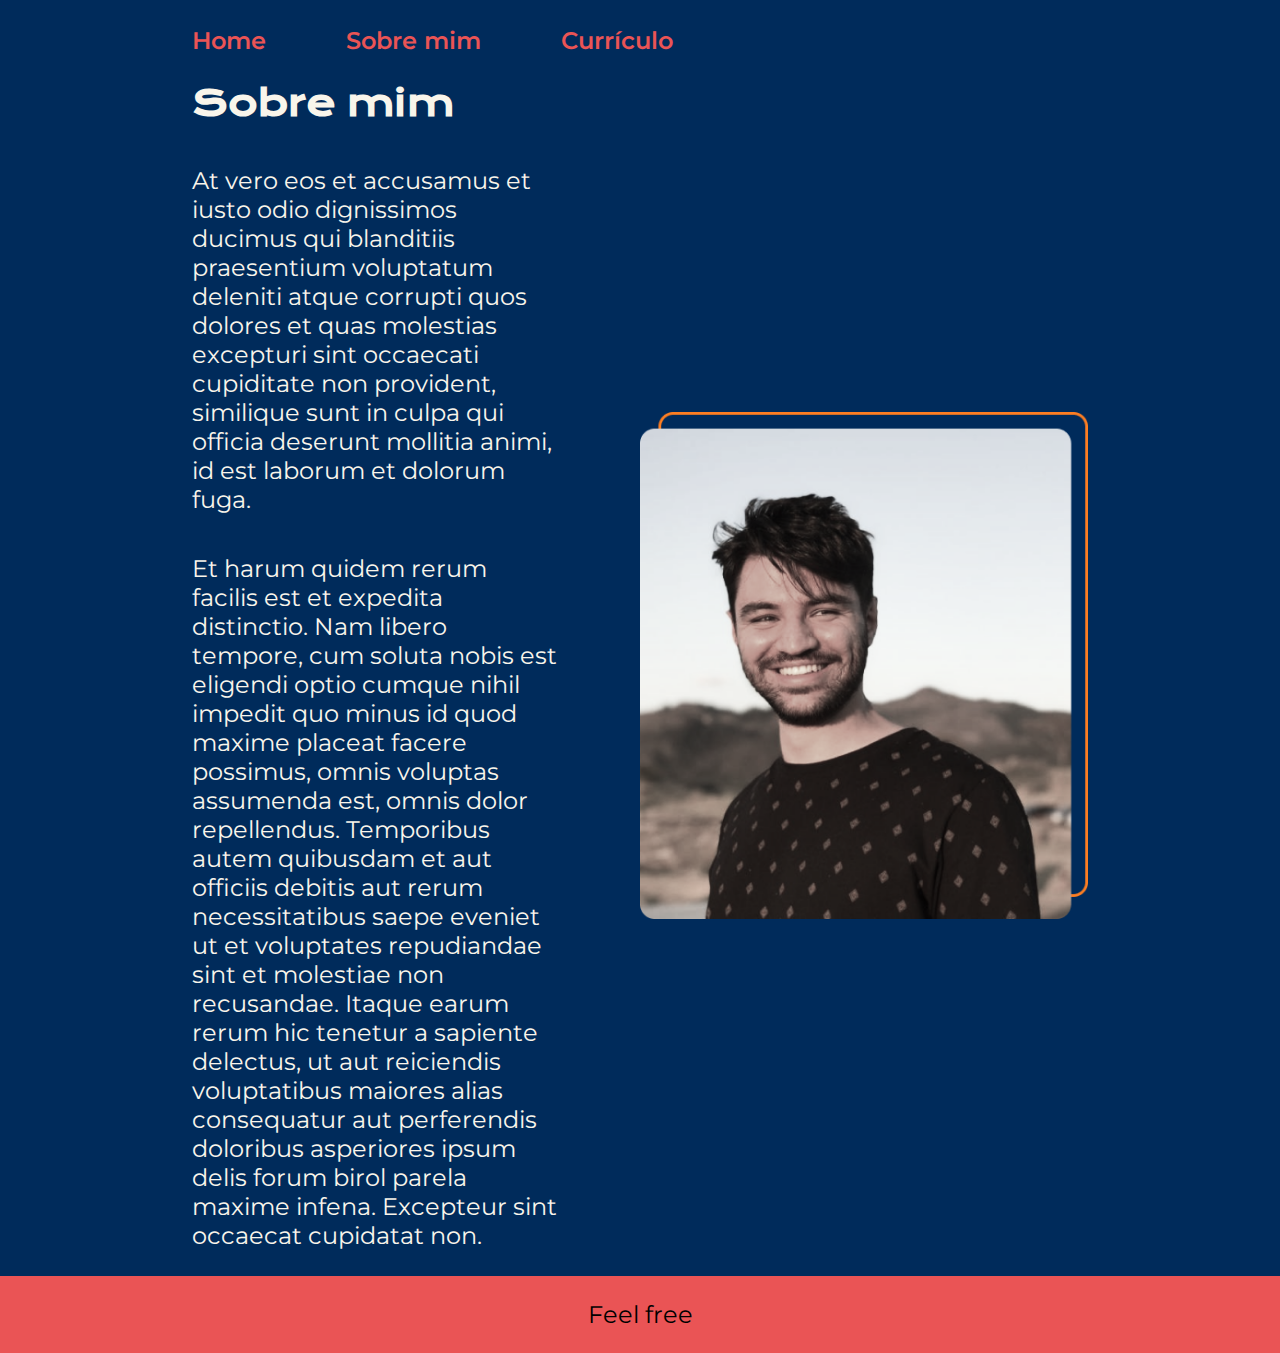
<file: about.html>
<!DOCTYPE html>
<html lang="pt-br">
<head>
    <meta charset="UTF-8">
    <meta http-equiv="X-UA-Compatible" content="IE=edge">
    <meta name="viewport" content="width=device-width, initial-scale=1.0">
    <title>Sobre mim</title>
    <link rel="stylesheet" href="./style.css">
</head>
<body>
    <header class="cabeca">
        <nav class="cabeca__menu">
            <a class="cabeca__menu__link" href="./index.html">Home</a>
            <a class="cabeca__menu__link" href="./about.html">Sobre mim</a>
            <a class="cabeca__menu__link" href="./curriculo.html">Currículo</a>
        </nav>
    </header>    
    <main class="apresentacao">
        <section class="apresentacao__bio">
            <h1 class="apresentacao__bio__title">Sobre mim</h1>
            <p class="apresentacao__bio__p">At vero eos et accusamus et iusto odio dignissimos ducimus qui blanditiis praesentium voluptatum deleniti atque corrupti quos dolores et quas molestias excepturi sint occaecati cupiditate non provident, similique sunt in culpa qui officia deserunt mollitia animi, id est laborum et dolorum fuga.</p>
            <p class="apresentacao__bio__p">Et harum quidem rerum facilis est et expedita distinctio. Nam libero tempore, cum soluta nobis est eligendi optio cumque nihil impedit quo minus id quod maxime placeat facere possimus, omnis voluptas assumenda est, omnis dolor repellendus. Temporibus autem quibusdam et aut officiis debitis aut rerum necessitatibus saepe eveniet ut et voluptates repudiandae sint et molestiae non recusandae. Itaque earum rerum hic tenetur a sapiente delectus, ut aut reiciendis voluptatibus maiores alias consequatur aut perferendis doloribus asperiores ipsum delis forum birol parela maxime infena. Excepteur sint occaecat cupidatat non.</p>
        </section>        
        <img class="apresentacao__imagem" src="./Imagem.png" alt="Gabriel Gonçalves Garcia, bonitão">
    </main>
    <footer class="rodape">
        <p>Feel free</p>
    </footer>
</body>
</html>
</file>
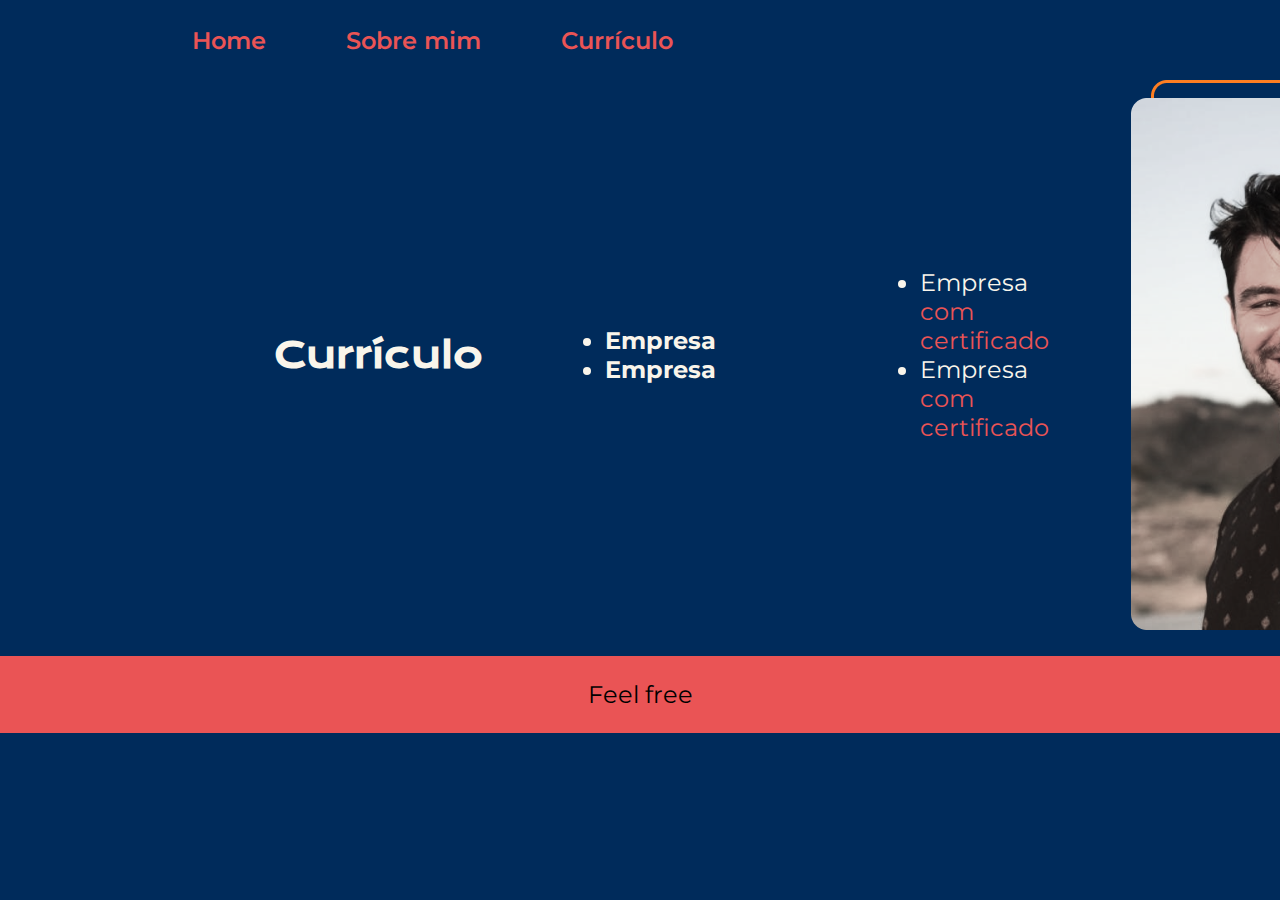
<file: curriculo.html>
<!DOCTYPE html>
<html lang="en">
<head>
    <meta charset="UTF-8">
    <meta http-equiv="X-UA-Compatible" content="IE=edge">
    <meta name="viewport" content="width=device-width, initial-scale=1.0">
    <title>Document</title>
    <link rel="stylesheet" href="./style.css">
</head>
<body>
    <header class="cabeca">
        <nav class="cabeca__menu">
            <a class="cabeca__menu__link" href="./index.html">Home</a>
            <a class="cabeca__menu__link" href="./about.html">Sobre mim</a>
            <a class="cabeca__menu__link" href="./curriculo.html">Currículo</a>
        </nav>
    </header>
    <main class="apresentacao">
        <section class="apresentacao__bio"></section>
            <h1 class="apresentacao__bio__title">Currículo</h1>
            <h2 class="apresentacao__bio__title">
            <p class="apresentacao__bio__p">
            <ul class="apresentacao__bio__p">
                <li>Empresa</li>
                <li>Empresa</li>
            </ul>
            </p>
            <h2 class="apresentacao__bio__title"></h2>
            <div class="apresentacao__bio__p">
            <ul class="apresentacao__bio__p">
                <li>Empresa <a href="linkdocertificado">com certificado</a></li>
                <li>Empresa <a href="linkdocertificado">com certificado</a></li>
            </ul>
            </div>
        </section>
        <img src="./Imagem.png">    
    </main>
    <footer class="rodape">
        <p>Feel free</p>
    </footer>
</body>
</html>
</file>
<file: style.css>
@import url('https://fonts.googleapis.com/css2?family=Krona+One&family=Montserrat:wght@300;600&display=swap');

:root {
    --cor-principal: #002B5B;
    --cor-secundaria: #F9F5EB;
    --cor-terciaria: #EA5455;
    --cor-hover: #E4DCCF;

    --fonte-primaria:'Krona One', sans-serif;
    --fonte-secundaria:'Montserrat', sans-serif;

    --tamanho-fonte: 2.25rem;
    --tamanho-fonte-secundaria: 1.5rem;
}

*{
    margin: 0;
    padding: auto;
}

body {
    box-sizing: border-box;
    background-color: var(--cor-principal);
    color: var(--cor-secundaria);
}

.cabeca{
    padding: 2% 0% 0% 15%;
}

.cabeca__menu{
    display: flex;
    gap: 80px;
}

.cabeca__menu__link{
    font-family: var(--fonte-secundaria);
    font-size: var(--tamanho-fonte-secundaria);
    font-weight: 600;
    color: var(--cor-terciaria);
    text-decoration: none;
}

.apresentacao{
    padding: 2% 15%;
    display:flex;
    align-items: center;
    justify-content: space-between;
    gap: 82px;
}

.apresentacao__bio{
    width: 50%;
    display: flex;
    flex-direction: column;
    gap: 40px;
}

.apresentacao__bio__title{
    font-size: var(--tamanho-fonte);
    font-family: var(--fonte-primaria);
}

.title-highlight{
    color: var(--cor-terciaria);
}

.apresentacao__bio__p{
    font-size: var(--tamanho-fonte-secundaria);
    font-family: var(--fonte-secundaria)
}

.apresentacao__bio__p a{
    text-decoration: none;
    color: var(--cor-terciaria);
}

.apresentacao__links {
    display: flex;
    flex-direction: column;
    justify-content: space-between;
    align-items: center;
    gap: 32px;
}

.apresentacao__links__subtitulo{
    font-family: var(--fonte-primaria);
    font-weight: 400;
    font-size: var(--tamanho-fonte-secundaria);

}

.apresentacao__links__link{
    display: flex;
    justify-content: center;
    gap: 16px;
    border: 1px solid var(--cor-terciaria);
    width: 50%;
    padding: 21px 0%; 
    border-radius: 8px;
    text-decoration: none;
    text-align: center;
    font-family: var(--fonte-secundaria);
    font-weight: 600;
    font-size: var(--tamanho-fonte-secundaria);
    color: #f6f6f6;
}

.apresentacao__links__link:hover {
    background-color: var(--cor-hover);
    color: var(--cor-terciaria);
}

.apresentacao__imagem {
    width: 50%;

}
.rodape {
    padding: 24px;
    color: #000000;
    background-color: var(--cor-terciaria);
    text-align: center;
    font-family: var(--fonte-secundaria);
    font-size: var(--tamanho-fonte-secundaria);
    font-weight: 400;
    gap: 10%

}

@media (max-width: 1200px ) {
    .cabeca {
        padding: 10%  ;   
    }

    .cabeca__menu {
        justify-content: center;
    }
   
    .apresentacao {
        flex-direction: column-reverse;
        padding: 5%;
    }

    .apresentacao__bio{
        width: auto;
    }
    
}
</file>
